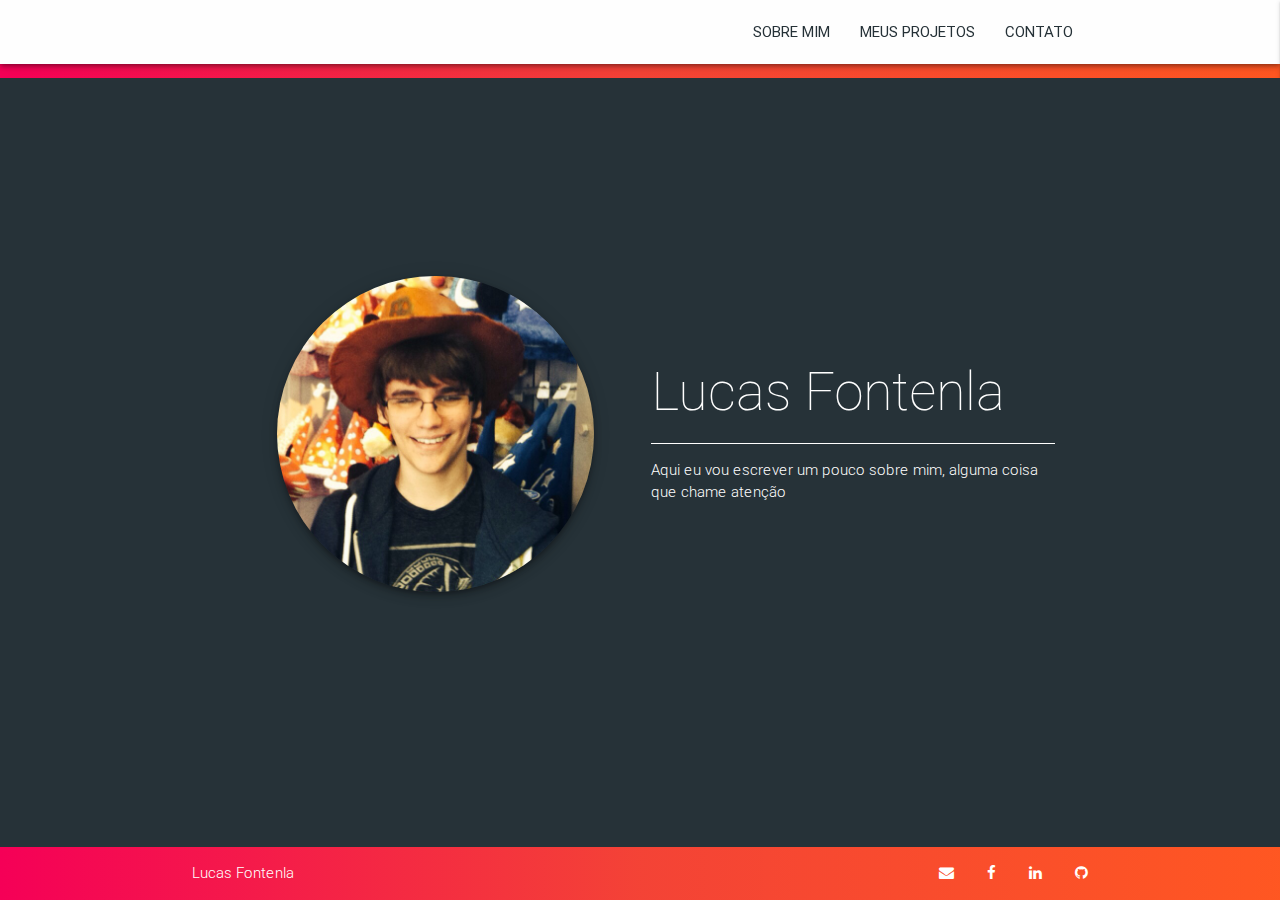
<file: index.html>
<!DOCTYPE html>
  <html>
    <head>
      <title>Lucas Fontenla</title>
      <meta charset="utf-8"/>
      <link type="text/css" rel="stylesheet" href="css/materialize.min.css"  media="screen,projection"/>
      <link type="text/css" rel="stylesheet" href="css/index/mycss.css">
      <meta name="viewport" content="width=device-width, initial-scale=0.4"/>
      <meta name="viewport" content="width=device-width, initial-scale=1">
      <link href="css/icons.css" rel="stylesheet">
      <link rel="stylesheet" href="https://cdnjs.cloudflare.com/ajax/libs/font-awesome/4.7.0/css/font-awesome.min.css">
      <link rel="shortcut icon" href="imgs/icon/website-icon.ico">
    </head>

    <body class="#263238 blue-grey darken-4" id="body">

    <script type="text/javascript">
      document.getElementById("body").style.visibility = "hidden";
    </script>

      <header>
        <div class="navbar-fixed" id="navbar_pin">
          <nav class="white z-depth-2" role="navigation">
            <div class="nav-wrapper container">

              <a href="#" data-activates="slide-out" class="button-collapse right" id="menu_button"><i class="material-icons">menu</i></a>

              <ul id='dropdown1' class='dropdown-content'>
                <li><a class="drop deep-orange-text" href="#!"><i class="material-icons left">language</i>Language</a></li>
              </ul>

              <ul class="right hide-on-med-and-down">    
                <li class="home-btn"><a href="#" class="blue-grey-text text-darken-4 home-btn home">Home</a></li>
                <li class="sobre-mim"><a href="#" class="blue-grey-text text-darken-4 sobre-mim">Sobre Mim</a></li>
                <li><a class="blue-grey-text text-darken-4" href="meus-projetos.html">Meus Projetos</a></li>
                <li><a class="blue-grey-text text-darken-4" href="contato.html">Contato</a></li>
                <!--<li><a class="dropdown-button blue-grey-text text-darken-4" data-activates="dropdown1" style="font-size: 80%; opacity: .75;"><i class="fa fa-plus"></i></a></li>-->
              </ul>

              <ul id="slide-out" class="side-nav">  
                <div class="nav-main">
                  <li><img src='imgs/profile_picture.jpg' class="circle center-align profile"></li>
                  <li><h4 class="myName thin blue-grey-text text-darken-4 center-align">Lucas Fontenla</h4></li>
                  <li><div class="container"><div class="divider"></div></div></li>
                  <li class="active getMargin home"><a class="center-align blue-grey-text text-darken-4 home" href="#">Home</a></li>  
                  <li class="sobre-mim"><a class="center-align blue-grey-text text-darken-4 sobre-mim" href="#">Sobre Mim</a></li>
                  <li><a class="center-align blue-grey-text text-darken-4" href="meus-projetos.html">Meus Projetos</a></li>
                  <li><a class="center-align blue-grey-text text-darken-4" href="contato.html">Contato</a></li>
                </div>
                <div class="nav-extra">
                  <li>
                    <div class="container"><div class="divider"></div>
                      <p class="blue-grey-text text-darken-4">Adaptar sites para canhotos</p>
                      <div class="switch">
                        <label>
                          Off
                          <input type="checkbox" class="switch">
                          <span class="lever"></span>
                          On
                        </label>
                      </div>
                    </div>
                  </li>
                </div>
              </ul>

            </div>        
          </nav>     
        </div>

        <div class="row transparent z-depth-3" id="line_under_nav">
        </div>
      </header>

      <main class="#263238 blue-grey darken-4">
        <div class="row home">
          <div class="valign-wrapper">

            <div class="col s12 m12 l4 offset-l2 hide-on-small-only" id="col_ppicture">
              <img class="responsive-image circle z-depth-3" src="imgs/profile_picture.jpg" id="profile_picture">
            </div>

            <div class="col s12 m12 l4 pull-l2 hide-on-small-only" id="col_name">
              <div class="row">
                <div class="col s12 m12 l12">
                  <h2 class="header white-text thin">Lucas Fontenla</h2>
                  <div class="divider white"></div>
                </div>
                <div class="col s12 m12 l12">
                  <p class="white-text light left-align">Aqui eu vou escrever um pouco sobre mim, alguma coisa que chame atenção</p>                  
                </div>              
              </div>
            </div>
          </div> 
        </div> 

        <!--Mobile Only-->
        <div class="row home">
          <div class="col s2 m12 l12 push-s3 center-align hide-on-med-and-up" id="col_ppicture_mobile">
                <img class="responsive-image circle z-depth-3" src="imgs/profile_picture.jpg" id="profile_picture">
          </div>
        </div>

        <div class="row home">
          <div class="col s12 m12 l12 hide-on-med-and-up" id="col_name_mobile">
            <div class="row">
              <div class="col s12 m12 l12">
                <h2 class="header white-text thin center-align">Lucas Fontenla</h2>
                <div class="divider white"></div>
              </div>
              <div class="col s12 m12 l12">
                <p class="white-text light left-align center-align">Aqui eu vou escrever um pouco sobre mim, alguma coisa que chame atenção</p>                  
              </div>              
            </div>
          </div>
        </div>

        <!-- Sobre Mim -->
        <div class="row sobre">
          <div class="container">
            <div class="col s12 m12 l12">
              <div class="section">
                <h1 class="thin white-text header">Lucas Fontenla</h1>
              </div>
              <div class="divider"></div>
              <div class="section white-text">
                <p>Lorem ipsum dolor sit amet, consectetur adipisicing elit, sed do eiusmod
                tempor incididunt ut labore et dolore magna aliqua. Ut enim ad minim veniam,
                quis nostrud exercitation ullamco laboris nisi ut aliquip ex ea commodo
                consequat. Duis aute irure dolor in reprehenderit in voluptate velit esse
                cillum dolore eu fugiat nulla pariatur. Excepteur sint occaecat cupidatat non
                proident, sunt in culpa qui officia deserunt mollit anim id est laborum.</p>

                <p>Lorem ipsum dolor sit amet, consectetur adipisicing elit, sed do eiusmod
                tempor incididunt ut labore et dolore magna aliqua. Ut enim ad minim veniam,
                quis nostrud exercitation ullamco laboris nisi ut aliquip ex ea commodo
                consequat. Duis aute irure dolor in reprehenderit in voluptate velit esse
                cillum dolore eu fugiat nulla pariatur. Excepteur sint occaecat cupidatat non
                proident, sunt in culpa qui officia deserunt mollit anim id est laborum.</p>                
              </div>
            </div>
          </div>
        </div>
      </main>

      <footer class="footer">
          <div class="row">
            <div class="container">
              <h5 class="white-text light">Lucas Fontenla</h5>

              <a href="https://github.com/lucasfontenla" target="_blank"><i id="icon_social_footer" class="right fa fa-github"></i></a>
              
              <a href="#!"><i id="icon_social_footer" class="right fa fa-linkedin"></i></a>

              <a href="#!"><i id="icon_social_footer" class="right fa fa-facebook-f"></i></a>

              <a href="contato.html"><i id="icon_social_footer" class="right fa fa-envelope"></i></a>
            </div>          
          </div>
        </div>
      </footer>

      <script type="text/javascript" src="js/jquery-3.1.1.min.js"></script>
      <script type="text/javascript" src="js/materialize.min.js"></script>
      <script type="text/javascript" src="js/index/script.js"></script>
    </body>
  </html>
</file>
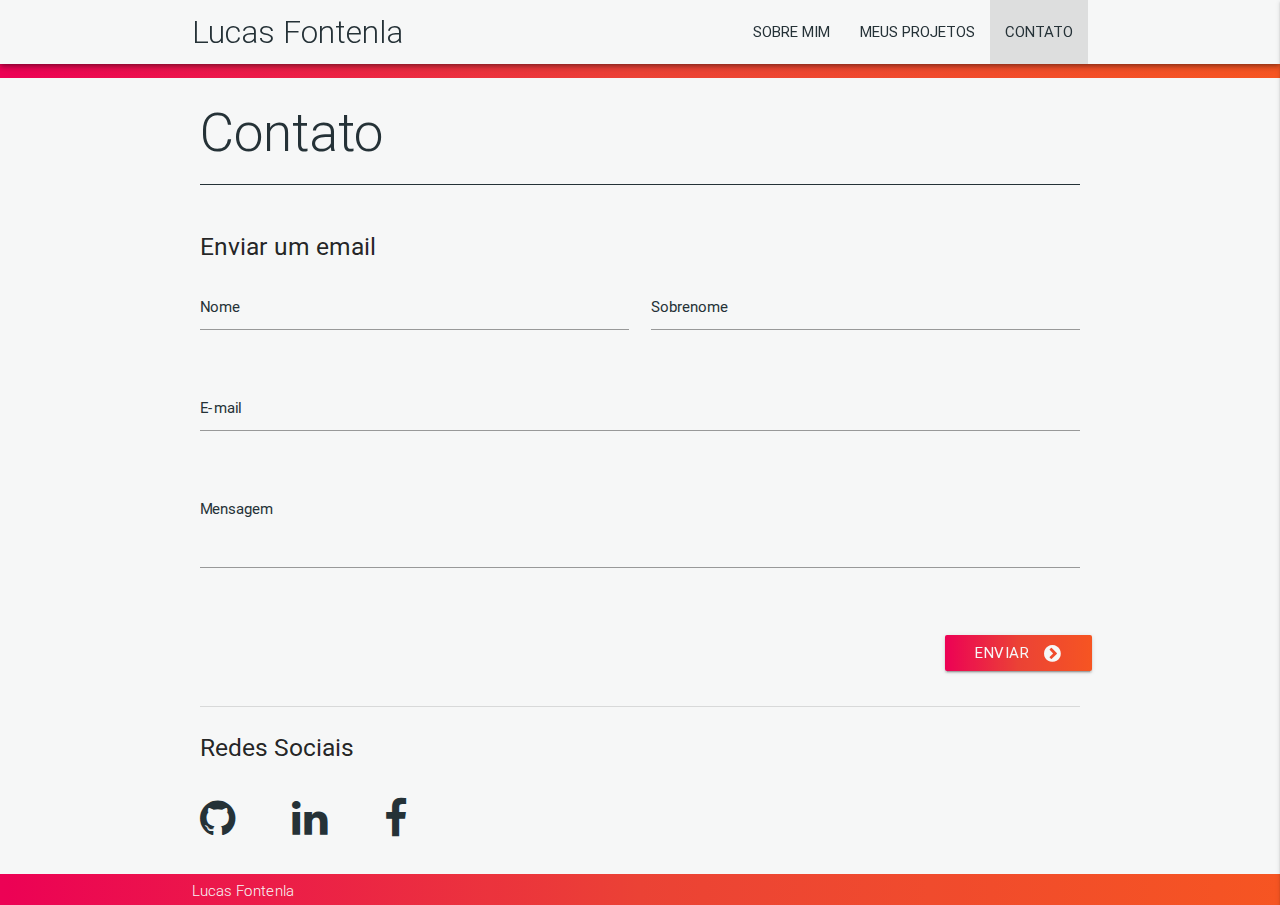
<file: contato.html>
<!DOCTYPE html>
  <html>
    <head>
      <title>Contato</title>
      <meta charset="utf-8"/>
      <link type="text/css" rel="stylesheet" href="css/materialize.min.css"  media="screen,projection"/>
      <link type="text/css" rel="stylesheet" href="css/mycss_contato.css">
      <meta name="viewport" content="width=device-width, initial-scale=0.4"/>
      <meta name="viewport" content="width=device-width, initial-scale=1">
      <link href="css/icons.css" rel="stylesheet">
      <link rel="stylesheet" href="https://cdnjs.cloudflare.com/ajax/libs/font-awesome/4.7.0/css/font-awesome.min.css">
      <!-- JS CLient Send Email -->
      <script type="text/javascript" src="https://cdn.emailjs.com/dist/email.min.js"></script>
      <script type="text/javascript">
           (function(){
              emailjs.init("user_n24AD6n3uiUKJtyLW2Ly8");
           })();
      </script>
    </head>

    <body class="#263238 blue-grey darken-4" id="body">

      <script type="text/javascript">
        document.getElementById("body").style.visibility = "hidden";
      </script>

      <header>
        <div class="navbar-fixed" id="navbar_pin">
          <nav class="white z-depth-2" role="navigation" id="nav_color">
            <div class="nav-wrapper container">

              <a href="index.html" class="brand-logo left blue-grey-text text-darken-4 light">Lucas Fontenla</a>

              <ul class="right hide-on-med-and-down">    
                <li><a href="#" id="menu" class="blue-grey-text text-darken-4 sobre-mim">Sobre Mim</a></li>
                <li><a id="menu" class="blue-grey-text text-darken-4" href="meus-projetos.html">Meus Projetos</a></li>
                <li class="active"><a id="menu" class="blue-grey-text text-darken-4" href="contato.html">Contato</a></li>
              </ul>

              <ul id="slide-out" class="side-nav">  
                <div class="nav-main">
                  <li class="center-align"><img src='imgs/profile_picture.jpg' class="circle profile"></li>
                  <li><h4 class="myName thin blue-grey-text text-darken-4 center-align">Lucas Fontenla</h4></li>
                  <li><div class="container"><div class="divider"></div></div></li>
                  <li class="getMargin"><a class="center-align blue-grey-text text-darken-4" href="index.html">Home</a></li>  
                  <li><a class="center-align blue-grey-text text-darken-4 sobre-mim" href="#">Sobre Mim</a></li>
                  <li><a class="center-align blue-grey-text text-darken-4" href="meus-projetos.html">Meus Projetos</a></li>
                  <li class="active"><a class="center-align blue-grey-text text-darken-4" href="contato.html">Contato</a></li>
                </div>
                <div class="nav-extra">
                  <li>
                    <div class="container"><div class="divider" style="height:1px;"></div>
                      <p class="blue-grey-text text-darken-4 center-align">Adaptar sites para canhotos</p>
                      <div class="switch center-align">
                        <label>
                          Off
                          <input type="checkbox" class="switch">
                          <span class="lever"></span>
                          On
                        </label>
                      </div>
                    </div>
                  </li>
                </div>
              </ul>

              <a href="#" data-activates="slide-out" class="button-collapse right" id="menu_button"><i class="material-icons">menu</i></a>
            </div>        
          </nav>     
        </div>

        <div class="row z-depth-3" id="line_under_nav">
        </div>
      </header>

      <main class="white">
        <div class="row">
          <div class="col s12 m12 l12">
            <div class="container">
              <h2 class="header light blue-grey-text text-darken-4">Contato</h2>
              <div class="divider contato"></div> 
            </div> 
          </div>       
        </div> 

        <div class="row">
          <div class="col s12 m12 l12">
            <div class="container">

              <div class="section">
                <h5>Enviar um email</h5>

                <div class="row">
                  <form class="col s12">
                    <div class="row">
                      <div class="input-field col s6">
                        <input id="first_name" type="text" class="fName validate" required="" aria-required="true">
                        <label class="fName" for="first_name" data-error="Área em branco">Nome</label>
                      </div>
                      <div class="input-field col s6">
                        <input id="last_name" type="text" class="lName validate">
                        <label class="lName" for="last_name" data-error="Área em branco">Sobrenome</label>
                      </div>
                    </div>
                    <div class="row">
                      <div class="input-field col s12">
                        <input id="email" type="email" class="email validate">
                        <label class="email" id="email-label" for="email" data-error="E-mail inválido" class="">E-mail</label>
                      </div>
                    </div>
                    <div class="row">
                      <div class="col s12">
                        <div class="row">
                          <div class="input-field col s12">
                            <textarea id="textarea1" class="text materialize-textarea validate"></textarea>
                            <label class="text" for="textarea1" data-error="Área em branco">Mensagem</label>
                          </div>
                        </div>
                      </div>
                    </div>
                  </form>
                  <button class="btn waves-effect waves-light" type="submit" name="action" id="button_send">Enviar<i class="fa fa-chevron-circle-right right"></i>
                </button>
                <div class="progress #ffccbc deep-orange lighten-4">
                    <div class="indeterminate #ff5722 deep-orange"></div>
                </div>
                </div>
              </div>

              <div class="divider"></div>

              <div class="section">
                <h5>Redes Sociais</h5>
                <a href="https://github.com/lucasfontenla" target="_blank"><i id="icon_social_main" class="fa fa-github"></i></a>
                  
                <a href="#!"><i id="icon_social_main" class="fa fa-linkedin"></i></a>

                <a href="#!"><i id="icon_social_main" class="fa fa-facebook-f"></i></a>
              </div>
            </div>  
          </div>
        </div>   

<!-- Modal Confirmação de Envio -->

         <div id="modal_show_tags" class="modal bottom-sheet">
          <div class="modal-content">
            <h4 class="thin">Me dê um oi nas redes sociais também!</h4>
            <p>O e-mail foi enviado com sucesso! Veja abaixo meus links para redes sociais:</p>
            <div class="icons_socialnet">
              <a href="https://github.com/lucasfontenla" target="_blank"><i id="icon_social_modal" class="left fa fa-github"></i></a>
              
              <a href="#!"><i id="icon_social_modal" class="left fa fa-linkedin"></i></a>

              <a href="#!"><i id="icon_social_modal" class="left fa fa-facebook-f"></i></a>
            </div>
          </div>

          <div class="modal-footer">
            <a href="#!" class="modal-action modal-close waves-effect waves-red btn-flat">Fechar</a>
          </div>
        </div> 

      </main>

      <footer class="footer">
          <div class="row">
            <div class="container">
              <h5 class="white-text light">Lucas Fontenla</h5>
            </div>          
          </div>
        </div>
      </footer>

      <script type="text/javascript" src="https://code.jquery.com/jquery-2.1.1.min.js"></script>
      <script type="text/javascript" src="js/materialize.min.js"></script>
      <script type="text/javascript" src="js/contato/script_contato.js"></script>

    </body>
  </html>
</file>
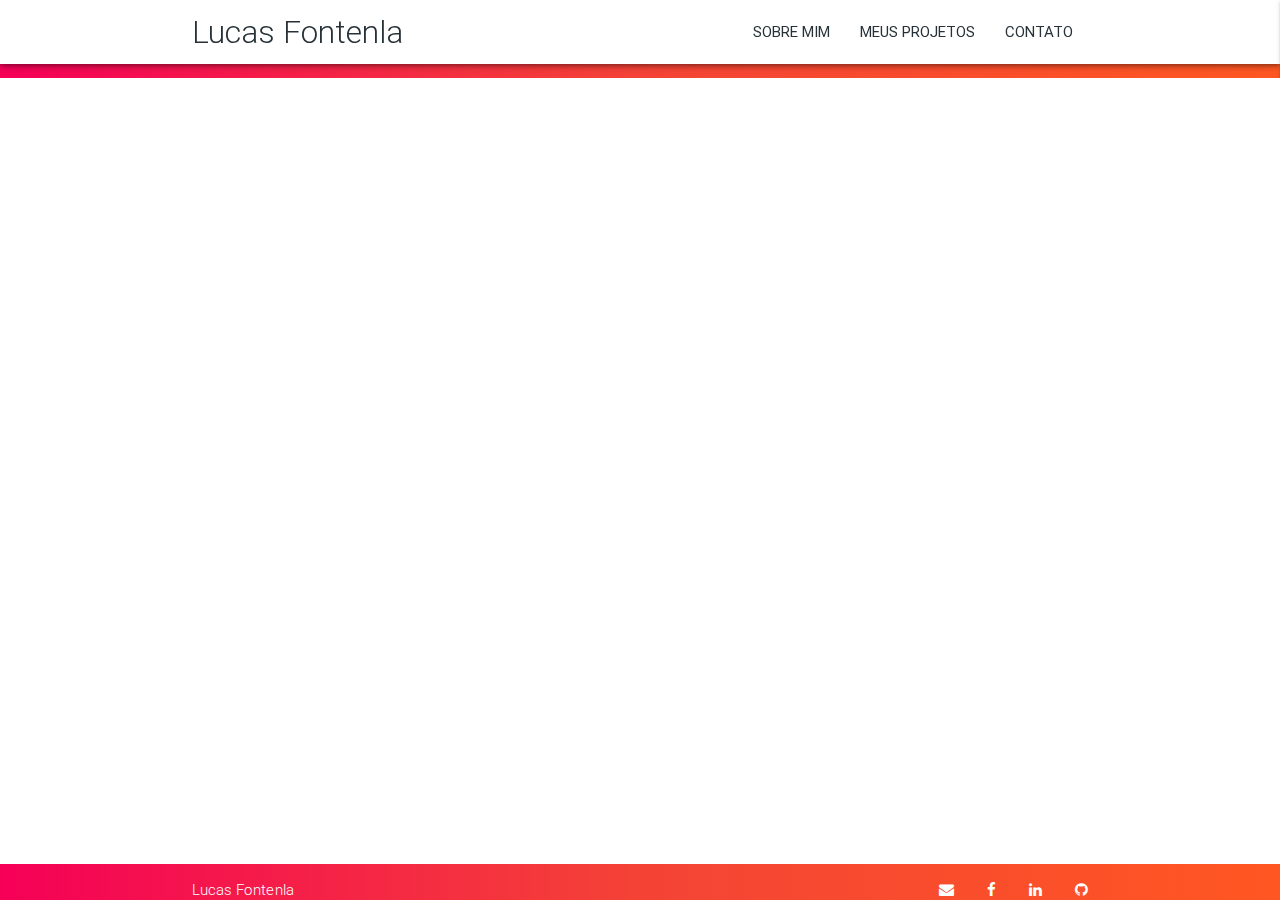
<file: projects/projeto.html>
<!DOCTYPE html>
  <html>
    <head>
      <title>Lucas Fontenla</title>
      <meta charset="utf-8"/>
      <link type="text/css" rel="stylesheet" href="../css/materialize.min.css"  media="screen,projection"/>
      <meta name="viewport" content="width=device-width, initial-scale=0.4"/>
      <meta name="viewport" content="width=device-width, initial-scale=1">
      <link href="../css/icons.css" rel="stylesheet">
      <link rel="stylesheet" href="https://cdnjs.cloudflare.com/ajax/libs/font-awesome/4.7.0/css/font-awesome.min.css">
      <link rel="shortcut icon" href="../imgs/icon/website-icon.ico">
    </head>

    <body class="#ffffff white" id="body">

    <script type="text/javascript">
      document.getElementById("body").style.visibility = "hidden";
    </script>

      <header>
        <div class="navbar-fixed" id="navbar_pin">
          <nav class="white z-depth-2" role="navigation" id="nav_color">
            <div class="nav-wrapper container">

              <a href="../index.html" class="brand-logo left blue-grey-text text-darken-4 light">Lucas Fontenla</a>

              <ul class="right hide-on-med-and-down">    
                <li><a href="#" id="menu" class="blue-grey-text text-darken-4 sobre-mim">Sobre Mim</a></li>
                <li><a id="menu" class="blue-grey-text text-darken-4" href="../meus-projetos.html">Meus Projetos</a></li>
                <li class=""><a id="menu" class="blue-grey-text text-darken-4" href="../contato.html">Contato</a></li>
              </ul>

              <ul id="slide-out" class="side-nav">  
                <div class="nav-main">
                  <li class="center-align"><img src='../imgs/profile_picture.jpg' class="circle profile"></li>
                  <li><h4 class="myName thin blue-grey-text text-darken-4 center-align">Lucas Fontenla</h4></li>
                  <li><div class="container"><div class="divider"></div></div></li>
                  <li class="getMargin"><a class="center-align blue-grey-text text-darken-4" href="../index.html">Home</a></li>  
                  <li><a class="center-align blue-grey-text text-darken-4 sobre-mim" href="#">Sobre Mim</a></li>
                  <li><a class="center-align blue-grey-text text-darken-4" href="../meus-projetos.html">Meus Projetos</a></li>
                  <li class=""><a class="center-align blue-grey-text text-darken-4" href="../contato.html">Contato</a></li>
                </div>
                <div class="nav-extra">
                  <li>
                    <div class="container"><div class="divider" style="height:1px;"></div>
                      <p class="blue-grey-text text-darken-4 center-align">Adaptar sites para canhotos</p>
                      <div class="switch center-align">
                        <label>
                          Off
                          <input type="checkbox" class="switch">
                          <span class="lever"></span>
                          On
                        </label>
                      </div>
                    </div>
                  </li>
                </div>
              </ul>

              <a href="#" data-activates="slide-out" class="button-collapse right" id="menu_button"><i class="material-icons">menu</i></a>
            </div>        
          </nav>     
        </div>

        <div class="row z-depth-3" id="line_under_nav">
        </div>
      </header>

<!-- WRITE JQUERY -->

      <main class="#ffffff white">
        <div class="row">
          <div class="container write-here">
          </div>
        </div>
      </main>

<!-- final -->

      <footer class="footer">
          <div class="row">
            <div class="container">
              <h5 class="white-text light">Lucas Fontenla</h5>

              <a href="https://github.com/lucasfontenla" target="_blank"><i id="icon_social_footer" class="right fa fa-github"></i></a>
              
              <a href="#!"><i id="icon_social_footer" class="right fa fa-linkedin"></i></a>

              <a href="#!"><i id="icon_social_footer" class="right fa fa-facebook-f"></i></a>

              <a href="contato.html"><i id="icon_social_footer" class="right fa fa-envelope"></i></a>
            </div>          
          </div>
        </div>
      </footer>

      <script type="text/javascript" src="../js/jquery-3.1.1.min.js"></script>
      <script type="text/javascript" src="../js/materialize.min.js"></script>
      <script type="text/javascript" src="js/projeto_script.js"></script>
      <script type="text/javascript" src="js/projeto_data.js"></script>
      <link type="text/css" rel="stylesheet" href="css/projeto_css.css">
    </body>
  </html>
</file>
<file: css/index/mycss.css>
/* NAV */
/* nav text */
nav li a:not(.drop) {
  text-transform: uppercase;
}

ul.dropdown-content {
  min-width: 160px;
}

img.profile {
  height: 40%;
  width: 40%;
  margin-top: 10%;
  padding-bottom: 2%;
}

h4.myName {
  font-size: 200%;
  margin-top: 0;
}

li.getMargin {
  margin-top: 5%;
}

/* nav icon mobile */
#menu_button {
  font-size: 135%;
  color: #263238;
}

#line_under_nav {
  min-height: 1.5vh;
  padding: 0;
  background-image: linear-gradient(to right, #f50057, #f44336, #ff5722);
  margin: 0;
}

/* MAIN */
/* index content */
#index {
  padding-top: 5%;
}

.row #index {
  min-height: 85vh;
}

/* index profile picture */
#profile_picture {
  width: 90%;
  height: 90%;
}

#col_ppicture {
  padding-left: 5%;
}

/* index name and text */
#col_name {
  padding: 0;
}

.valign-wrapper {
  position: absolute;
  width: 100%;
  height: 80%;
}

/* for the sticky footer */
body {
    display: flex;
    min-height: 100vh;
    flex-direction: column;
  }

main {
  margin-top: 0;
  padding-top: 0;
  flex: 1 0 auto;
}

/* FOOTER */
/* colour */
footer {
  background-image: linear-gradient(to right, #f50057, #f44336, #ff5722);
}

footer h5 {
  padding: 0;
  margin-top: 0;
  margin-bottom: 0;
  font-size: 100%;
  height: .25vh;
  padding-top: 2%
}

/* footer icons */
#icon_social_footer {
  color: white;
  font-size: 100%;
  padding-left: 2%;
}

#icon_social_footer:hover {
  color: #263238;
}

/* RESPONSIVE CORRECTIONS */
/* navbar */

/* main */
/* profile picture */
#col_ppicture_mobile {
  width: 60%;
  height: 60%;
  margin-top: 8%;
  margin-left: -5%;
}

#col_name_mobile {
  padding: 0;
}

@media only screen and (max-width : 600px) {
  footer h5 {
    padding-top: 5%;
  }

  #icon_social_footer {
  color: white;
  font-size: 150%;
  padding-top: 5%;
  padding-left: 7.5%;
  padding-right: 7.5%;
  }
}

/* SOBRE MIM */
h1.header {
  margin-top: 100px;
}
</file>
<file: css/icons.css>
/* fallback */
@font-face {
  font-family: 'Material Icons';
  font-style: normal;
  font-weight: 400;
  src: local('Material Icons'), local('MaterialIcons-Regular'), url(icons/2fcrYFNaTjcS6g4U3t-Y5ZjZjT5FdEJ140U2DJYC3mY.woff2) format('woff2');
}

.material-icons {
  font-family: 'Material Icons';
  font-weight: normal;
  font-style: normal;
  font-size: 24px;
  line-height: 1;
  letter-spacing: normal;
  text-transform: none;
  display: inline-block;
  white-space: nowrap;
  word-wrap: normal;
  direction: ltr;
  -webkit-font-feature-settings: 'liga';
  -webkit-font-smoothing: antialiased;
}
</file>
<file: css/mycss_contato.css>
/* NAV */
/* nav text */
nav li a {
  text-transform: uppercase;
}

img.profile {
  height: 40%;
  width: 40%;
  margin-top: 10%;
  padding-bottom: 2%;
}

h4.myName {
  font-size: 200%;
  margin-top: 0;
}

li.getMargin {
  margin-top: 5%;
}

/* nav icon mobile */
#menu_button {
  font-size: 135%;
  color: #263238;
}

#line_under_nav {
  min-height: 1.5vh;
  padding: 0;
  background-image: linear-gradient(to right, #f50057, #f44336, #ff5722);
  margin: 0;
}

nav a {
  font-size: 140%;
}

@media only screen and (max-width: 600px) {
  a.brand-logo {
    font-size: 175%;
  }

  h2.header {
    font-size: 275%;
    margin-bottom: 4%;
  }

  div.section {
    margin-top: 0;
    padding-top: 0;
  }
}

/* MAIN */
/* index content */
#icon_social_main {
  color: #263238;
  font-size: 275%;
  padding-right: 6%;
  padding-top: 3%;
}

#icon_social_main:hover {
  color: #ff5722;
}

.valign-wrapper {
  position: absolute;
  width: 100%;
  height: 80%;
}

/* divider */
.divider.contato {
  background-color: #263238;
  height: 1px;
}

/* form */
/* label color */
 .input-field label {
   color: #263238;
 }
 /* label focus color */
 .input-field input[type=text]:focus + label {
   color: #263238;
 }
 /* label underline focus color */
 .input-field input[type=text]:focus {
   border-bottom: 1px solid #263238;
   box-shadow: 0 1px 0 0 #263238;
 }
 /* valid color */
 .input-field input[type=text].valid {
   border-bottom: 1px solid #263238;
   box-shadow: 0 1px 0 0 #263238;
 }
 /* invalid color */
 .input-field input[type=text].invalid {
   border-bottom: 1px solid #263238;
   box-shadow: 0 1px 0 0 #263238;
 }
 /* icon prefix focus color */
 .input-field .prefix.active {
   color: #263238;
 }

 #button_send {
  margin-left: 1%;
  background-image: linear-gradient(to right, #f50057, #f44336, #ff5722);
 }

/* for the sticky footer */
body {
    display: flex;
    min-height: 100vh;
    flex-direction: column;
  }

main {
  margin-top: 0;
  padding-top: 0;
  flex: 1 0 auto;
}

div.progress {
  margin-left: 1%;
  width: 50%;
}

@media only screen and (max-width: 600px){
  div.progress {
    margin-left: 1%;
    width: 95%;
  }

  i#icon_social_modal {
    font-size: 175%;
    margin-top: 3%;
  }
/*
  i#icon_social_modal:nth-child(1) {
    margin-left: 12%;
  }*/

  div.modal-content h4 {
    font-size: 175%;
  }
}

/* MODAL */
#icon_social_modal {
  color: #263238;
  font-size: 275%;
  padding-right: 6%;
  padding-top: 3%;
}

#icon_social_modal:hover {
  color: #ff5722;
}

div.icons_socialnet {
  margin-left: 2%;
  margin-bottom: 5%;
}

div.modal-content p {
  margin: 0;
  padding-bottom: 0;
}

/* FOOTER */
/* colour */
footer {
  background-image: linear-gradient(to right, #f50057, #f44336, #ff5722);
}

footer h5 {
  padding: 0;
  margin-top: 1%;
  margin-bottom: 0%;
  font-size: 100%;
  height: .25vh;
}

/* footer icons */

#icon_social_footer:hover {
  color: #ff5722;
}


/* RESPONSIVE CORRECTIONS */
/* navbar */

/* main */
/* profile picture */
#col_ppicture_mobile {
  width: 60%;
  height: 60%;
  margin-top: 8%;
  margin-left: -5%;
}

#col_name_mobile {
  padding: 0;
}

@media only screen and (max-width : 600px) {
  footer h5 {
    padding-top: 5%;
  }

  #icon_social_footer {
  color: white;
  font-size: 150%;
  padding-top: 5%;
  padding-left: 7.5%;
  padding-right: 7.5%;
  }
}

/*PARA CANHOTOS MODO*/
div.nav-extra {
  margin-top: 15%;
}

div.nav-extra p {
  font-size: 90%;
  margin: 0;
  padding: 0;
  height: 30px;
}
</file>
<file: projects/css/projeto_css.css>
/* NAV */
/* nav text */
nav li a:not(.drop) {
  text-transform: uppercase;
}

ul.dropdown-content {
  min-width: 160px;
}

img.profile {
  height: 40%;
  width: 40%;
  margin-top: 10%;
  padding-bottom: 2%;
}

h4.myName {
  font-size: 200%;
  margin-top: 0;
}

li.getMargin {
  margin-top: 5%;
}

/* nav icon mobile */
#menu_button {
  font-size: 135%;
  color: #263238;
}

#line_under_nav {
  min-height: 1.5vh;
  padding: 0;
  background-image: linear-gradient(to right, #f50057, #f44336, #ff5722);
  margin: 0;
}

/* MAIN */
/* Título */
mark {
  background-image: linear-gradient(to right, #f50057, #f44336, #ff5722);
  color: white;
  padding: 1% 2% 1% 2%;
  font-size: 80%;
}

h1.header {
  margin-top: 1.5%;
}

div.row {
  margin-bottom: .25%;
  padding-bottom: 0;
}

/* Texto */
div.texto_projeto p {
  text-align: justify;
}


/* index name and text */
#col_name {
  padding: 0;
}

.valign-wrapper {
  position: absolute;
  width: 100%;
  height: 80%;
}

/* for the sticky footer */
body {
    display: flex;
    min-height: 100vh;
    flex-direction: column;
  }

main {
  margin-top: 0;
  padding-top: 0;
  flex: 1 0 auto;
}

/* FOOTER */
/* colour */
footer {
  background-image: linear-gradient(to right, #f50057, #f44336, #ff5722);
}

footer h5 {
  padding: 0;
  margin-top: 0;
  margin-bottom: 0;
  font-size: 100%;
  height: .25vh;
  padding-top: 2%
}

/* footer icons */
#icon_social_footer {
  color: white;
  font-size: 100%;
  padding-left: 2%;
}

#icon_social_footer:hover {
  color: #263238;
}

/* RESPONSIVE CORRECTIONS */
/* navbar */

/* main */
/* profile picture */
#col_ppicture_mobile {
  width: 60%;
  height: 60%;
  margin-top: 8%;
  margin-left: -5%;
}

#col_name_mobile {
  padding: 0;
}

@media only screen and (max-width : 600px) {
  footer h5 {
    padding-top: 5%;
  }

  #icon_social_footer {
  color: white;
  font-size: 150%;
  padding-top: 5%;
  padding-left: 7.5%;
  padding-right: 7.5%;
  }
}

img.head-img {
  margin-top: 2%;
}
</file>
